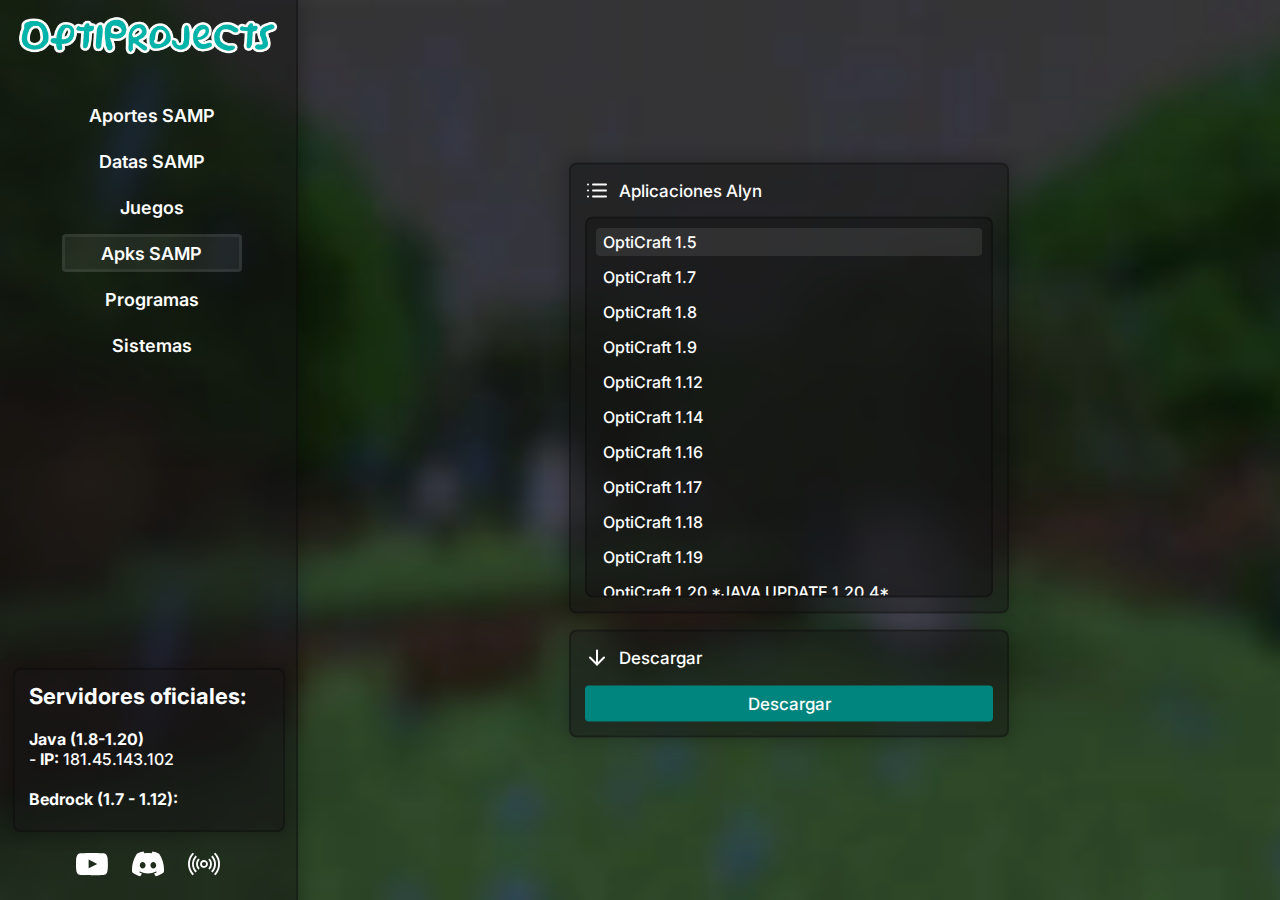
<file: index.html>
<!DOCTYPE html>
<html>
<head>
    <title>OptiProjects</title>
    <meta property="og:title" content="OptiProjects">
    <meta property="og:description" content="Página oficial de OptiJuegos. Acá están todos mis proyectos, desde OptiCraft hasta sistemas operativos optimizados.">
    <meta name="description" content="Página oficial de OptiJuegos. Acá están todos mis proyectos, desde OptiCraft hasta sistemas operativos optimizados.">
    <meta property="og:image" content="https://optijuegos.github.io/assets/icon.png">
    <meta property="og:url" content="https://optijuegos.github.io">
    <meta property="theme-color" content="#00BAB3">
    <link rel="icon" href="assets/favicon.png">
    <link rel="stylesheet" href="assets/styles.css">
    <link href="https://fonts.googleapis.com/css2?family=Inter:wght@500;600&display=swap" rel="stylesheet">
</head>
<body id="body">
    <div class="box loading" id="loading" style="display: flex;">Ejecutando JavaScript...</div>
    <div id="header" style="display: none;">
        <img class="logo" draggable=false src="assets/logo.png">
        <div id="tabContainer"></div>
        <div id="socialContainer">
            <a class="socialButton" href="https://www.youtube.com/@OptiJogos" style="background-image: url(assets/youtube.svg)" draggable=false></a>
            <a class="socialButton" href="https://discord.gg/QMa4Yw5mRB" style="background-image: url(assets/discord.svg)" draggable=false></a>
            <a class="socialButton" href="https://www.twitch.tv/optijuegos" style="background-image: url(assets/broadcast.svg)" draggable=false></a>        
        </div>
    </div>

    <div id="mainContainer" style="display: none;">
        <div class="box" id="mainBox">
            <img id="listIcon" class="icon" draggable=false src="assets/list.svg">
            <span class="boxLabel" id="tabSubtitle"></span>
            <div class="box listBox" id="listBox">
                <div class="entryContainer textContainer" id="textContainer"></div>
                <div class="entryContainer" id="entryContainer"></div>
            </div>
        </div>

        <div class="box downloadBox">
            <img class="icon" draggable=false src="assets/download.svg">
            <span class="boxLabel">Descargar</span>
            <a class="downloadButton info" draggable="false" id="info"></a>
            <a class="downloadButton download2" draggable=false id="download2" href=""></a>
            <a class="downloadButton download1" draggable=false id="download1" href=""></a>
        </div>
    </div>

    <div class="box" id="serverInfo">
        <div id="serverText" style="padding: 13px 0px 13px; height: calc(100% - 26px); width: calc(100% + 64px)">
            <a style="font-size: 22px"><b>Servidores oficiales:</b></a>
            <br><br>
            <b>Java (1.8-1.20)</b>
            <br>
            - <b>IP:</b> 181.45.143.102
            <br><br>
            <b>Bedrock (1.7 - 1.12):</b>
            <br><br>
            - <b>IP:</b> 181.45.143.102<br>
            &nbsp;&nbsp;- <b>PUERTO:</b> 19132<br>
            <br>

            <a style="font-size: 22px"><b>Servidores externos:</b></a>
            <br><br>
            <b>Bedrock (1.7 - 1.12):</b>
            <br><br>
            - <b>IP:</b> bmpe.pw<br>
            &nbsp;&nbsp;- <b>PUERTO:</b> 19132<br>
            <br>
            - <b>IP:</b> nexland.fun<br>
            &nbsp;&nbsp;- <b>PUERTO:</b> 19135<br>
            <br>
            - <b>IP:</b> gamepe.ru<br>
            &nbsp;&nbsp;- <b>PUERTO:</b> 19132
        </div>
    </div>

    <script src="assets/script.js"></script>
</body>
</html>
</file>
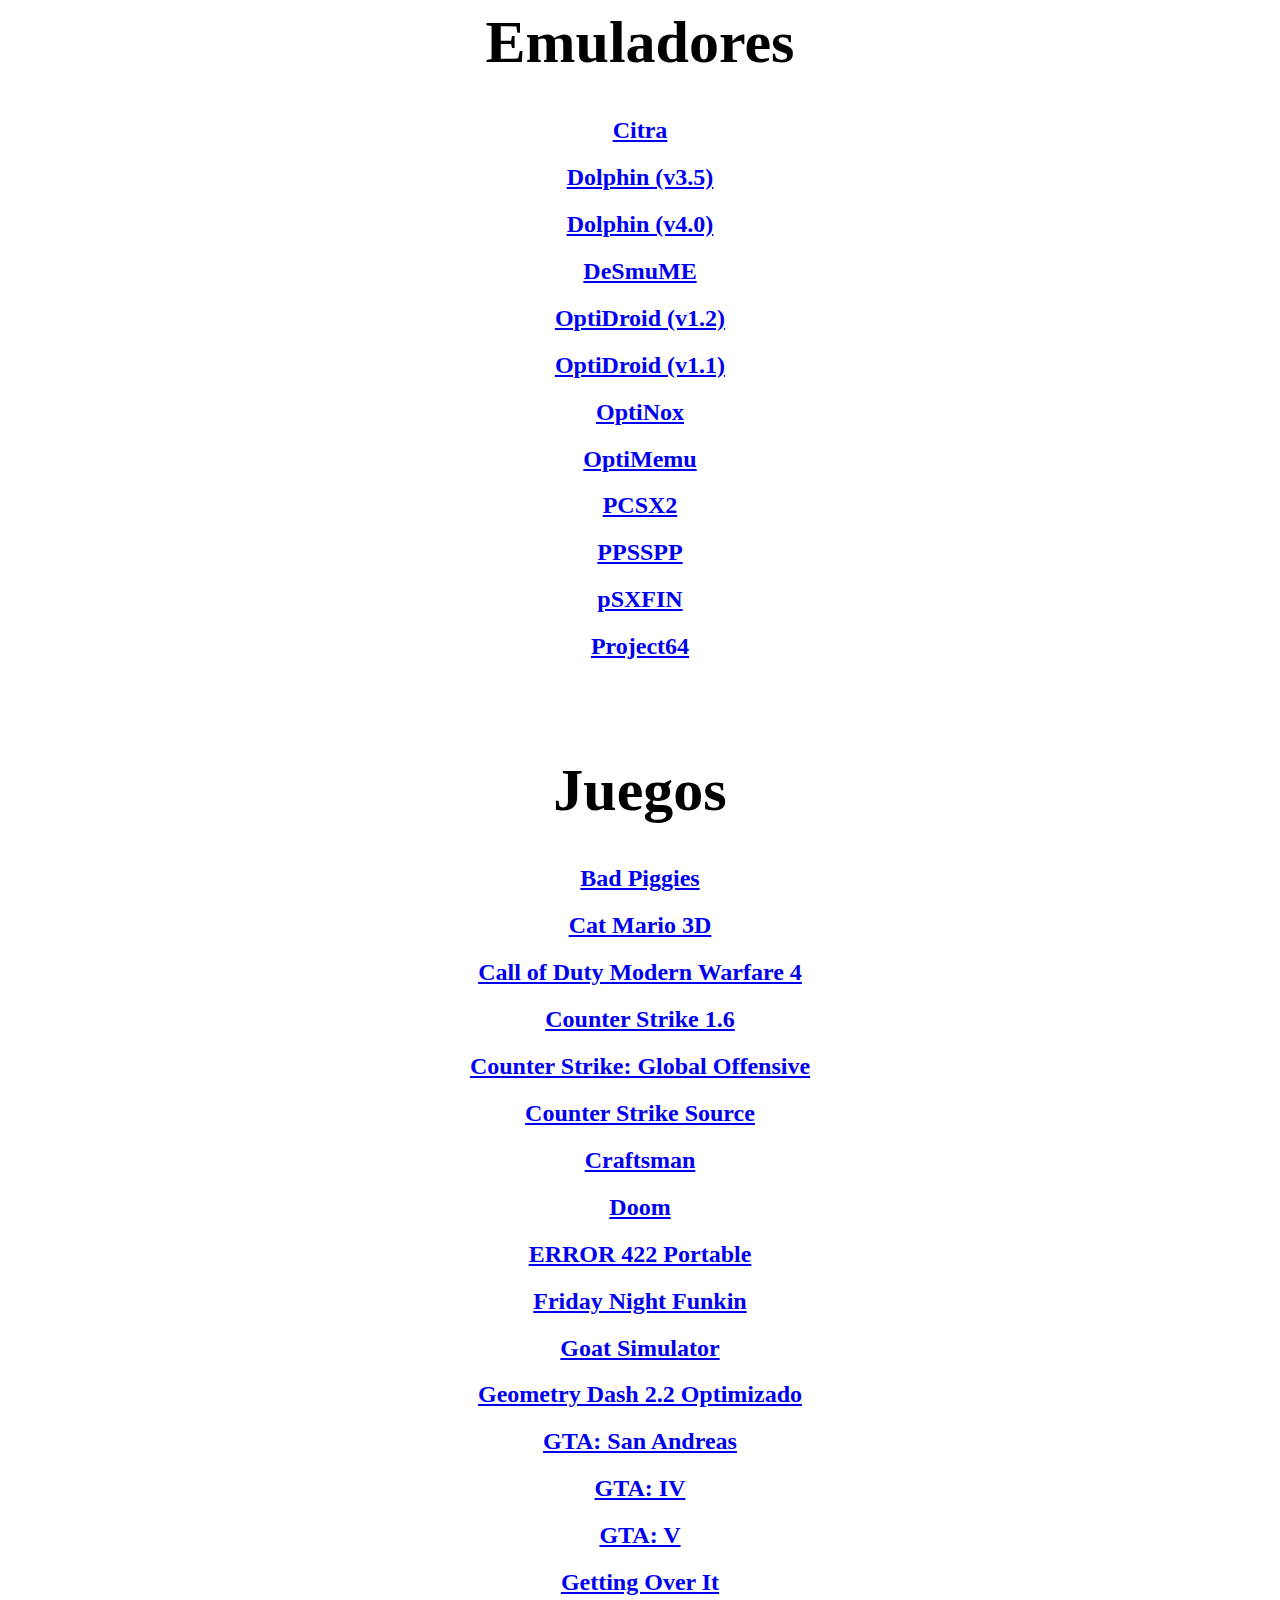
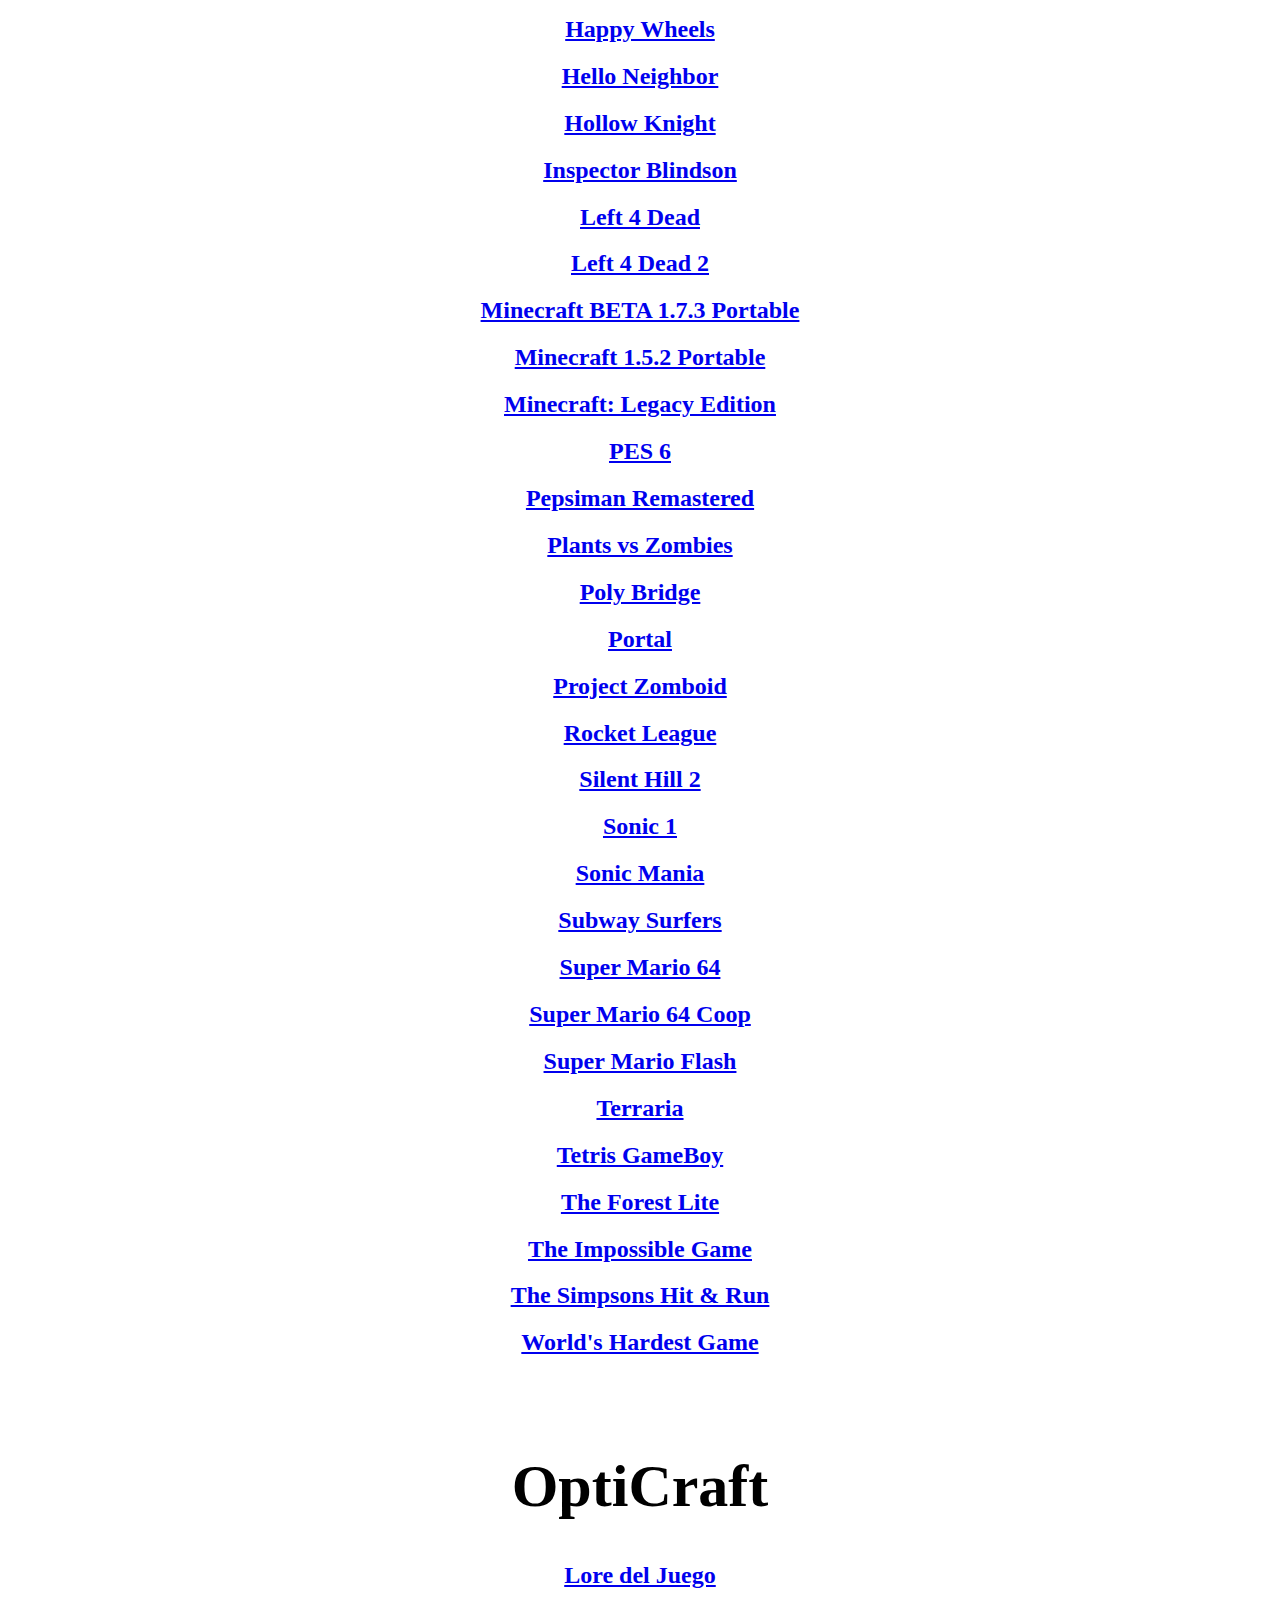
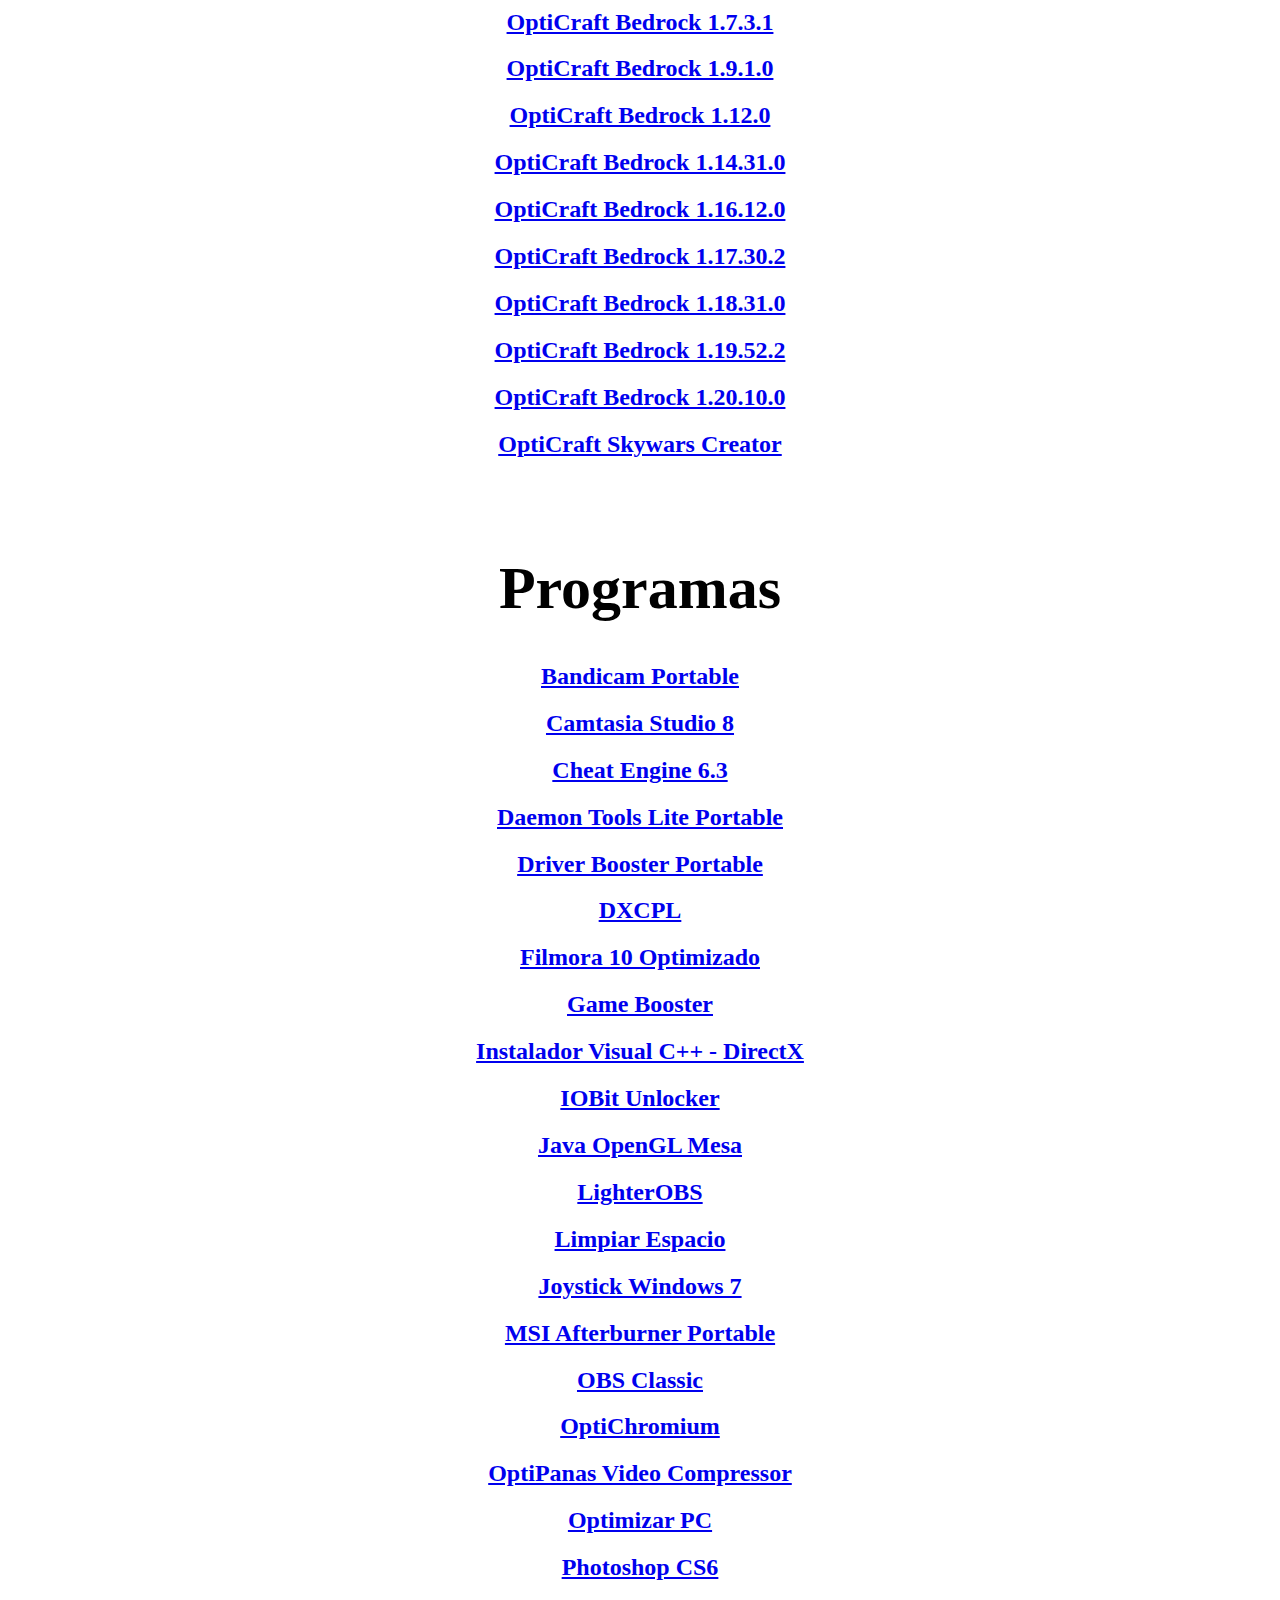
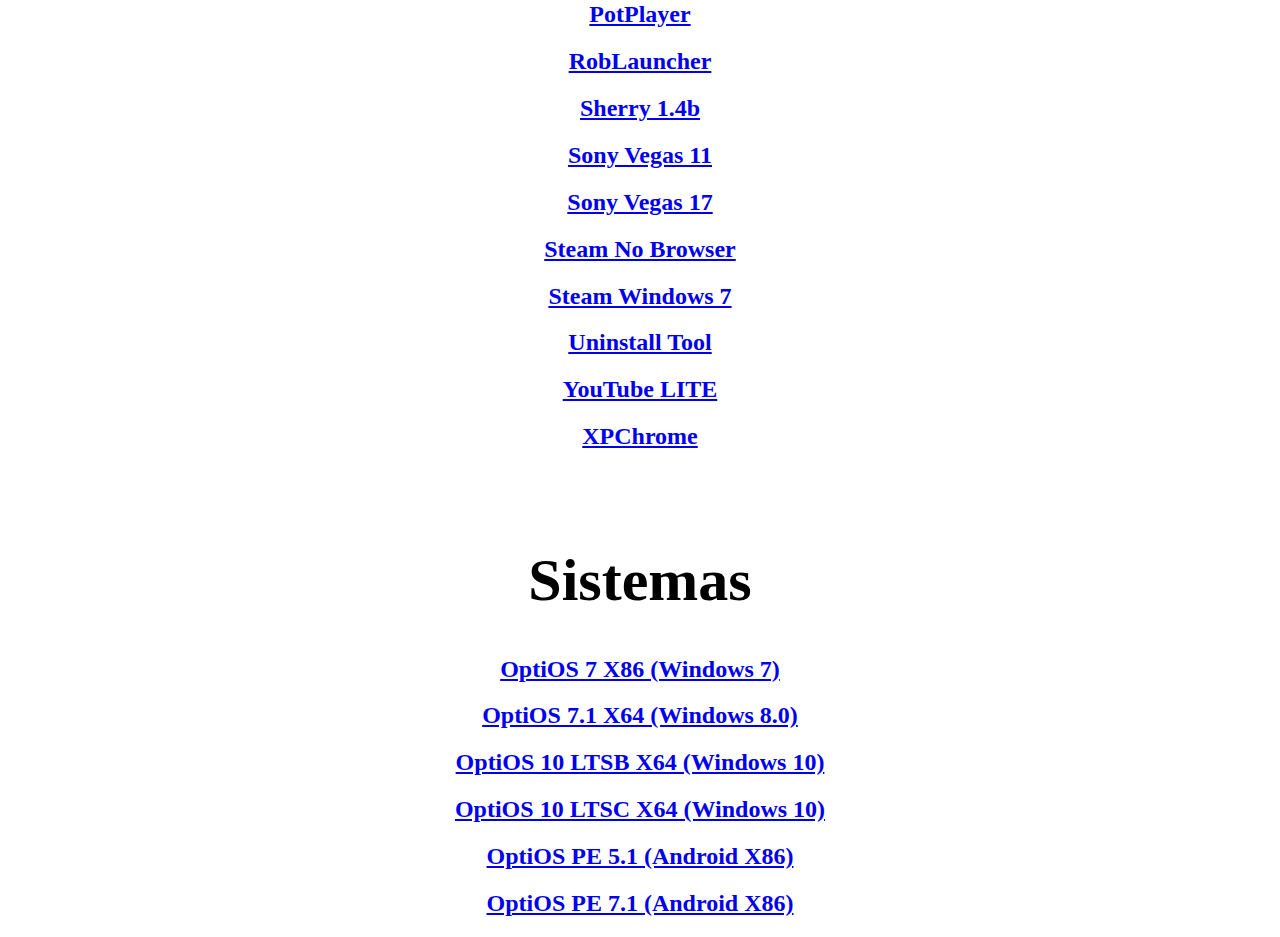
<file: basic.html>
<html>

<style>
h1 {font-size: 60px;}
body {font-family: Inter;}
*{text-align: center;}
</style>

<head>
<title>OptiProjects</title>
</head>

<body>
<h1 id="Emuladores">Emuladores</h1>
<h2><a href="https://mediafire.com/file/u03w1u1rxgya2jt">Citra</a></h2>
<h2><a href="https://cdn.discordapp.com/attachments/1065487041611186196/1166925656131645540/Dolphin_Lite_V3.5.7z">Dolphin (v3.5)</a></h2>
<h2><a href="https://cdn.discordapp.com/attachments/1065487041611186196/1107430701348966540/Dolphin_Lite_V4.0.7z">Dolphin (v4.0)</a></h2>
<h2><a href="https://mediafire.com/file/ops98l93qtpu9js/">DeSmuME</a></h2>
<h2><a href="https://mediafire.com/file/le2mlf2rtq0qksd/">OptiDroid (v1.2)</a></h2>
<h2><a href="https://mediafire.com/file/ebus0codydv7a01/">OptiDroid (v1.1)</a></h2>
<h2><a href="https://mediafire.com/file/jeajc4wmbpmfi8d/">OptiNox</a></h2>
<h2><a href="https://mediafire.com/file/rwfjkya21jxii3x">OptiMemu</a></h2>
<h2><a href="https://mediafire.com/file/xz6iz1k4twpkptt/">PCSX2</a></h2>
<h2><a href="https://cdn.discordapp.com/attachments/1065487041611186196/1131014766635257867/PPSSPP_LITE_V1.1.7z">PPSSPP</a></h2>
<h2><a href="https://cdn.discordapp.com/attachments/1065487041611186196/1114768795865722990/pSXFIN_V1.1.7z">pSXFIN</a></h2>
<h2><a href="https://mediafire.com/file/8kk9gmx2u351101/">Project64</a></h2>

<br></br>
<h1 id="Juegos">Juegos</h1>
<h2><a href="https://cdn.discordapp.com/attachments/1065489877497548861/1177785781545353267/Bad_Piggies.7z">Bad Piggies</a></h2>
<h2><a href="https://mediafire.com/file/q73d6mgmhi7nmmr">Cat Mario 3D</a></h2>
<h2><a href="https://drive.google.com/uc?export=download&id=1z2Mho6mSEMnATiaYCQuMCdllmazrSZBC">Call of Duty Modern Warfare 4</a></h2>
<h2><a href="https://mediafire.com/file/ag28b7eumf10go2">Counter Strike 1.6</a></h2>
<h2><a href="https://drive.google.com/uc?export=download&id=1BvhlN4H1ND87_HlpCjSrwZlDz8NlQctQ">Counter Strike: Global Offensive</a></h2>
<h2><a href="https://mediafire.com/file/t3fgd0iaf9p0ylw/">Counter Strike Source</a></h2>
<h2><a href="https://cdn.discordapp.com/attachments/1065489877497548861/1186802759429783654/Craftsman_MOD_PC_PORT_By_OptiJuegos.7z">Craftsman</a></h2>
<h2><a href="https://cdn.discordapp.com/attachments/1065489877497548861/1182058162732400742/Doom_1.7z">Doom</a></h2>
<h2><a href="https://mediafire.com/file/dpto1teqdgbffvx">ERROR 422 Portable</a></h2>
<h2><a href="https://github.com/OptiJuegos/Friday-Night-Funkin-Lite/releases/download/v1.1/Friday.Night.Funkin.Lite.zip">Friday Night Funkin</a></h2>
<h2><a href="https://mediafire.com/file/ci2ajydbyxekrlh/">Goat Simulator</a></h2>
<h2><a href="https://mediafire.com/file/wfqrbq1zlsekbh0/Geometry+Dash+2.2+Optimizado.7z/file">Geometry Dash 2.2 Optimizado</a></h2>
<h2><a href="https://archive.org/download/opti-juegos-projects/GTA%20San%20Andreas%20OptiProjects.iso">GTA: San Andreas</a></h2>
<h2><a href="https://mediafire.com/file/8kk9gmx2u351101/">GTA: IV</a></h2>
<h2><a href="https://acortar.link/SxaFw4">GTA: V</a></h2>
<h2><a href="https://mediafire.com/file/smt67xopvvjtl02">Getting Over It</a></h2>
<h2><a href="https://cdn.discordapp.com/attachments/1065489877497548861/1197590313011785768/Happy_Wheels.exe">Happy Wheels</a></h2>
<h2><a href="https://drive.google.com/uc?export=download&id=19zNGxNp-4eLGj2k-rgIXJZduVioBvJtp">Hello Neighbor</a></h2>
<h2><a href="https://mediafire.com/file/ujvdw2ilrxjt71m">Hollow Knight</a></h2>
<h2><a href="https://cdn.discordapp.com/attachments/1065489877497548861/1178046799563477025/Inspector_Blindson.exe">Inspector Blindson</a></h2>
<h2><a href="https://mediafire.com/file/sc2p8zytkbh49jh">Left 4 Dead</a></h2>
<h2><a href="https://mediafire.com/file/2mjvbdz0illke17/">Left 4 Dead 2</a></h2>
<h2><a href="https://cdn.discordapp.com/attachments/1069748073955348550/1172665765942525973/Minecraft_Beta_1.7.3.7z">Minecraft BETA 1.7.3 Portable</a></h2>
<h2><a href="https://cdn.discordapp.com/attachments/1069748073955348550/1113251823571177535/Minecraft_1.5.2_Portable.7z">Minecraft 1.5.2 Portable</a></h2>
<h2><a href="https://mediafire.com/file/fs7bpb5l5zyv5ro">Minecraft: Legacy Edition</a></h2>
<h2><a href="https://drive.google.com/uc?export=download&id=1M42mZ3yXoCnhZ7cVYkl0ABi_5UsYZbcS">PES 6</a></h2>
<h2><a href="https://mediafire.com/file/t8po4mzanx9hwol/">Pepsiman Remastered</a></h2>
<h2><a href="https://cdn.discordapp.com/attachments/1065489877497548861/1128792447783284928/Plants_vs_Zombies.7z/">Plants vs Zombies</a></h2>
<h2><a href="https://mediafire.com/file/7vjv1m3cyt1iwvl/">Poly Bridge</a></h2>
<h2><a href="https://mediafire.com/file/v7gzqg5mlm6cml5/">Portal</a></h2>
<h2><a href="https://mediafire.com/file/wr0i02qxxva3iba/">Project Zomboid</a></h2>
<h2><a href="https://mediafire.com/file/pfubpldirnms93k/">Rocket League</a></h2>
<h2><a href="https://mediafire.com/file/koaefevoh82pxrp/">Silent Hill 2</a></h2>
<h2><a href="https://mediafire.com/file/li3ftumyprfpcfy/">Sonic 1</a></h2>
<h2><a href="https://mediafire.com/file/eu1vbg95ewfqx2c/">Sonic Mania</a></h2>
<h2><a href="https://cdn.discordapp.com/attachments/1065489877497548861/1167666961245798420/Subway_Surfers.7z">Subway Surfers</a></h2>
<h2><a href="https://cdn.discordapp.com/attachments/1065489877497548861/1113672795302412338/Super_Mario_64.zip">Super Mario 64</a></h2>
<h2><a href="https://cdn.discordapp.com/attachments/1065489877497548861/1180286353557160006/sm64ex-coop.7z">Super Mario 64 Coop</a></h2>
<h2><a href="https://cdn.discordapp.com/attachments/1065489877497548861/1190453894204108830/Super_Mario_Flash.exe">Super Mario Flash</a></h2>
<h2><a href="https://mediafire.com/file/umcmdzestj6bthp/">Terraria</a></h2>
<h2><a href="https://cdn.discordapp.com/attachments/1065489877497548861/1196934575650259087/Tetris_GameBoy.exe">Tetris GameBoy</a></h2>
<h2><a href="https://mediafire.com/file/rl3d7c02hzzkj2q/">The Forest Lite</a></h2>
<h2><a href="https://cdn.discordapp.com/attachments/1065489877497548861/1196549548122832997/Impossible_Game_Canaima_MOD.7z">The Impossible Game</a></h2>
<h2><a href="https://mediafire.com/file/vcqkjafdytglgz6/">The Simpsons Hit & Run</a></h2>
<h2><a href="https://mediafire.com/file/76ff84p7904jygq/">World's Hardest Game</a></h2>
  
<br></br>
<h1 id="OptiCraft">OptiCraft</h1>
<h2><a href="https://docs.google.com/document/d/1Y6lxI8F0LJETPAxr1wkHbSrlqphIHVQOF_cGZFwJLD8/">Lore del Juego</a></h2>
<h2><a href="https://mediafire.com/file/wuot9zxm5u35saa/">OptiCraft Bedrock 1.7.3.1</a></h2>
<h2><a href="https://mediafire.com/file/8iu191nzq2obe9q/">OptiCraft Bedrock 1.9.1.0</a></h2>
<h2><a href="https://mediafire.com/file/zijx9jtni7rf9pf/">OptiCraft Bedrock 1.12.0</a></h2>
<h2><a href="https://mediafire.com/file/lhucputck9z8vst/">OptiCraft Bedrock 1.14.31.0</a></h2>
<h2><a href="https://mediafire.com/file/y9cq2460i7ta155/">OptiCraft Bedrock 1.16.12.0</a></h2>
<h2><a href="https://mediafire.com/file/4eb3vj1duts6jqb/">OptiCraft Bedrock 1.17.30.2</a></h2>
<h2><a href="https://mediafire.com/file/snrlqprwhucgwzm/">OptiCraft Bedrock 1.18.31.0</a></h2>
<h2><a href="https://mediafire.com/file/r2hiodz1ki74ohr/">OptiCraft Bedrock 1.19.52.2</a></h2>
<h2><a href="https://mediafire.com/file/if7vo48hlkun1rd/">OptiCraft Bedrock 1.20.10.0</a></h2>
<h2><a href="https://cdn.discordapp.com/attachments/1069748073955348550/1186821594320998471/OptiCraft_Skywars_Creator_1.9.7z">OptiCraft Skywars Creator</a></h2>
  
<br></br>
<h1 id="Programas">Programas</h1>
<h2><a href="https://mediafire.com/file/eu3gfmfvtfardzj/">Bandicam Portable</a></h2>
<h2><a href="https://mediafire.com/file/4xebnacfmdxjzpb/">Camtasia Studio 8</a></h2>
<h2><a href="https://mediafire.com/file/w23qxo1air9d7fy/">Cheat Engine 6.3</a></h2>
<h2><a href="https://cdn.discordapp.com/attachments/1069748073955348550/1138253045352910978/Daemon_Tools_Lite_Portable.7z">Daemon Tools Lite Portable</a></h2>
<h2><a href="https://cdn.discordapp.com/attachments/1069748073955348550/1167664981077131274/DriverBooster.7z">Driver Booster Portable</a></h2>
<h2><a href="https://mediafire.com/file/e3vledpaz0pxrzl/">DXCPL</a></h2>
<h2><a href="https://drive.google.com/uc?export=download&id=1YOx6MzIH8A4v3xY5VcgKXQ29uzxNIoEF">Filmora 10 Optimizado</a></h2>
<h2><a href="https://cdn.discordapp.com/attachments/1069748073955348550/1079130749350981692/Game_Booster.zip">Game Booster</a></h2>
<h2><a href="https://mediafire.com/file/2bjxzf59duumsr5/">Instalador Visual C++ - DirectX</a></h2>
<h2><a href="https://cdn.discordapp.com/attachments/1069748073955348550/1179531577957548124/IObit_Unlocker.7z">IOBit Unlocker</a></h2>
<h2><a href="https://mediafire.com/file/cws46wp4n5fmiw4/">Java OpenGL Mesa</a></h2>
<h2><a href="https://cdn.discordapp.com/attachments/1069748073955348550/1165862996849999922/LighterOBS_No_Browser_By_OptiJuegos.7z/">LighterOBS</a></h2>
<h2><a href="https://mediafire.com/file/h8w0ismnrpwm8oe/">Limpiar Espacio</a></h2>
<h2><a href="https://mediafire.com/file/on6ewwmt6vcfgsd/">Joystick Windows 7</a></h2>
<h2><a href="https://mediafire.com/file/k8eqyj99bwlao4o/">MSI Afterburner Portable</a></h2>
<h2><a href="https://mediafire.com/file/ytkdzq4gv1soh00/">OBS Classic</a></h2>
<h2><a href="https://mediafire.com/file/tefl9904n0gnx4l/">OptiChromium</a></h2>
<h2><a href="https://cdn.discordapp.com/attachments/1069748073955348550/1174127776379437086/OptiPanas_Video_Compressor_V3.7z">OptiPanas Video Compressor</a></h2>
<h2><a href="https://cdn.discordapp.com/attachments/1069748073955348550/1167912564848595034/Optimizar_PC_V5.4.zip">Optimizar PC</a></h2>
<h2><a href="https://mediafire.com/file/wpysvclp68cq6p3/">Photoshop CS6</a></h2>
<h2><a href="https://mediafire.com/file/y0jdr3s05i9s1z0">PotPlayer</a></h2>
<h2><a href="https://cdn.discordapp.com/attachments/1153879925682614302/1169696699313299456/RobLauncher_Release_V1.5.zip">RobLauncher</a></h2>
<h2><a href="https://mediafire.com/file/zz474whd89ezx8n">Sherry 1.4b</a></h2>
<h2><a href="https://mediafire.com/file/n5p7o0vjcokwsza/">Sony Vegas 11</a></h2>
<h2><a href="https://mediafire.com/file/1ewl0pdyo84iy52/">Sony Vegas 17</a></h2>
<h2><a href="https://cdn.discordapp.com/attachments/1069748073955348550/1166094665871802489/Steam_Optimizado.bat">Steam No Browser</a></h2>
<h2><a href="https://mediafire.com/file/e3qlcca8bbgbgmm/Steam+Windows+7.exe">Steam Windows 7</a></h2>
<h2><a href="https://cdn.discordapp.com/attachments/1069748073955348550/1178847069386059816/UninstallTool.7z">Uninstall Tool</a></h2>
<h2><a href="https://mediafire.com/file/vmr3udh4xyonqak/">YouTube LITE</a></h2>
<h2><a href="https://mediafire.com/file/fb3hpx4dtix3q39/">XPChrome</a></h2>

<br></br>
<h1 id="Sistemas">Sistemas</h1>
<h2><a href="https://mediafire.com/file/addcfxkfoqonj4b/">OptiOS 7 X86 (Windows 7)</a></h2>
<h2><a href="https://drive.google.com/uc?export=download&id=1l8g3eR2KeT4dS_0xHjrLfg5jxYoSLvqg">OptiOS 7.1 X64 (Windows 8.0)</h2>
<h2><a href="https://mediafire.com/file/h4l56fs4yxepqq1/">OptiOS 10 LTSB X64 (Windows 10)</a></h2>
<h2><a href="https://mediafire.com/file/bcfzdsivjs0uu0a">OptiOS 10 LTSC X64 (Windows 10)</a></h2>
<h2><a href="https://drive.google.com/uc?export=download&id=16yKeexXDmqE74vxo4AjeH5GBw4KC0j89">OptiOS PE 5.1 (Android X86)</a></h2>
<h2><a href="https://mediafire.com/file/yxpq2c2sqh4autm">OptiOS PE 7.1 (Android X86)</h2>
</body>
</div>
</html>
</file>
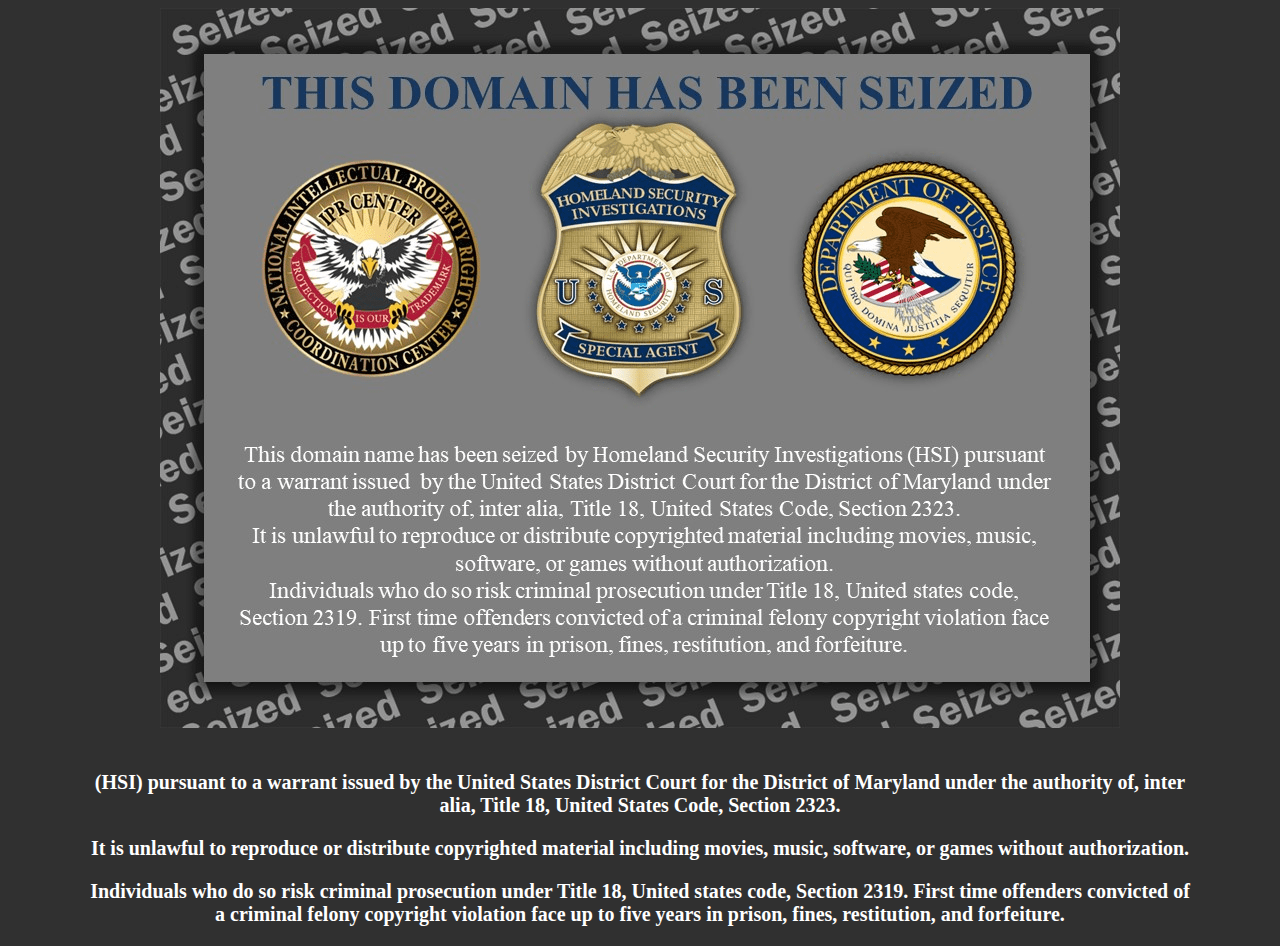
<file: yuta.html>
<meta http-equiv="Content-Type" content="text/html; charset=windows-1252">
<title>Domain Seized by Law Enforcement</title>
<style>
body { background-color: #303030; }
p { margin: auto; text-align: center; max-width: 1100px; font-size: 20px; font-weight: bold; color: #ffffff; margin-bottom: 20px; }
</style>
</head>
<body>
</script>
 
<p><img src="[data-uri]" style="display: block; margin-left: auto; margin-right: auto;"><br></p>
<p>(HSI) pursuant to a warrant issued  by the United States District Court 
for the District of Maryland under the authority of, inter alia, Title 
18, United States Code, Section 2323.<br></p>
<p>It is unlawful to reproduce or distribute copyrighted material 
including movies, music, software, or games without authorization.<br></p>
<p>Individuals who do so risk criminal prosecution under Title 18, 
United states code, Section 2319. First time offenders convicted of a 
criminal felony copyright violation face up to five years in prison, 
fines, restitution, and forfeiture.</p>
</style></html>
</file>
<file: assets/styles.css>
:root {
    --tabWidth: 180px;
    --tabRotate: -1deg;
}

body {
    background-color: #000;
    background-image: url(background.webp);
    background-size: cover;
    background-repeat: no-repeat;
    background-position: center;
    height: 100vh;
    margin: 0;
    font-family: Inter;
    font-weight: 500;
    line-height: normal;
    user-select: none;
    overflow: hidden;
}



/* ------------------------ Header ------------------------ */

#header {
    background-color: #14141480;
    width: 296px;
    height: 100%;
    top: 0px;
    position: absolute;
    display: flex;
    border-bottom: none;
    border-right: 2px solid #00000040;
    box-shadow: 0px 0px 16px 4px #00000033;
}

.logo {
    width: 270px;
    height: 45px;
    top: 14px;
    left: 13px;
    position: absolute;
}

#tabContainer {
    height: 38px;
    margin-top: 96px;
    position: absolute;
    left: 59px;
    transform: none;
    display: block;
    width: 140 + "px";
    margin-top: "96px"
}
.tabButton {
    background-color: #00000000;
    color: #FFF;
    width: var(--tabWidth);
    height: 100%;
    margin: 0px 2.5px 8px 2.5px;
    border-radius: 4px;
    font-size: 18px;
    font-weight: 600;
    display: flex;
    align-items: center;
    justify-content: center;
    cursor: pointer;
    transition: background-color 0.08s ease-out, box-shadow 0.08s ease-out, transform 0.08s ease-out;
}
.tabButton:hover {
    box-shadow: inset 0 0 0 3px #FFFFFF12;
}

#socialContainer {
    width: 168px;
    height: 32px;
    top: auto;
    right: auto;
    bottom: 20px;
    left: 64px;
    position: absolute;
    display: flex;
}
.socialButton {
    background-repeat: no-repeat;
    background-position: center;
    width: 50%;
    height: 100%;
    transition: 0.1s ease-out;
}
.socialButton:hover {
    filter: brightness(80%);
    transform: rotate(-7deg) translateY(0.5px);
}
.socialButton:active {
    filter: brightness(70%);
}



/* ------------------------ Main window ------------------------ */

#mainContainer {
    width: 440px;
    height: 575px;
    top: 50%;
    left: calc(50% + 149px);
    position: absolute;
    transform: translateY(-50%) translateX(-50%);
}

.box {
    background-color: #14141480;
    width: 440px;
    position: absolute;
    border-radius: 8px;
    box-shadow: inset 0 0 0 2px #00000040;
}
.icon {
    padding-top: 16px;
    padding-left: 16px;
}
.boxLabel {
    color: #FFF;
    text-align: center;
    padding-top: 17.5px;
    padding-left: 10px;
    font-size: 17px;
    position: absolute;
    display: inline-block;
}

#mainBox {
    height: 451px;
    box-shadow: inset 0 0 0 2px #00000040, 0px 0px 16px 4px #00000033;
}

.listBox {
    width: 408px;
    height: 381px;
    margin: 16px;
    margin-top: 10px;
}
/* This is separated so that the styles don't get overrided by the transparent scrollbar */
.entryContainer {
    width: 99%;
    height: calc(100% - 15px);
    margin-top: 2px;
    padding-top: 2px;
    padding-bottom: 9px;
    overflow-y: auto;
    scrollbar-width: thin;
    scrollbar-color: transparent transparent;
}

/* Modern browsers with `scrollbar-*` support */
@supports (scrollbar-width: auto) {
    .entryContainer {
        scrollbar-color: var(--scrollbar-color-thumb) var(--scrollbar-color-track);
        scrollbar-width: var(--scrollbar-width);
    }
}

/* Legacy browsers with `::-webkit-scrollbar-*` support */
@supports selector(::-webkit-scrollbar) {
    .entryContainer::-webkit-scrollbar-thumb {
        background-color: #888;
    }
    .entryContainer::-webkit-scrollbar-thumb:hover {
        background-color: #555;
    }
    .entryContainer::-webkit-scrollbar {
        width: 7px;
    }
}

.textContainer {
    display: none;
    width: 95%;
    color: #FFF;
    padding-left: 12px;
    padding-top: 5px;
    user-select: text;
    padding-bottom: 6px;
}
a[link] {
    text-decoration: underline;
    color: #00847DC9;
}
a[link]:hover {
    color: #00847E;
}


.listEntry {
    background-color: #00000000;
    width: 379px;
    height: 24px;
    margin: 7px 0px 0px 11px;
    padding-top: 4px;
    padding-left: 7px;
    border-radius: 4px;
    color: #FFF;
    font-size: 16px;
    display: block;
    outline: 0px solid #FFFFFF2B;
}
.listEntry:hover {
    background-color: #45454520;
}
.listEntry:active {
    animation: outlineAnimation 0.15s forwards;
}
@keyframes outlineAnimation {
    0% {
        outline: 0px solid #FFFFFF2B;
    }
    75% {
        outline: 0px solid #FFFFFF2B;
    }
    100% {
        outline: 2px solid #FFFFFF2B;
    }
}

.downloadBox {
    height: 108px;
    bottom: 0px;
    box-shadow: inset 0 0 0 2px #00000040, 0px 0px 16px 4px #00000033;
}

.downloadButton {
    color: #FFF;
    bottom: 0px;
    width: 196px;
    height: 36px;
    margin: 16px;
    position: absolute;
    border-radius: 4px;
    cursor: pointer;
    font-family: Inter;
    font-weight: 500;
    font-size: 17px;
    text-decoration: none;
    display: flex;
    align-items: center;
    justify-content: center;
    transition: width 0.1s ease, background-color 0.05s ease, opacity 0.2s ease, outline 0.05s ease;
}

.download1 {
    background-color: #00847E;
    right: 0px;
    outline: 0px solid #00847E;
}
.download1:hover {
    background-color: #00847E90;
}
.download1:active {
    background-color: #00847E50;
    outline: 3px solid #00847E;
}

.download2 {
    background-color: #2F4342;
    left: 52px;
    outline: 0px solid #2F4342;
}
.download2:hover {
    background-color: #2F434290;
}
.download2:active {
    background-color: #2F434250;
    outline: 3px solid #2F4342;
}

.info {
    background-color: #FFFFFF0D;
    background-image: url(info.svg);
    background-repeat: no-repeat;
    background-position: center;
    width: 36px;
    left: 0px;
    outline: 0px solid #FFFFFF0D;
    transition: 0.2s ease, outline 0.05s ease;
}
.info:hover {
    background-color: #FFFFFF13;
}
.info:active {
    background-color: #FFFFFF1A;
    outline: 3px solid #FFFFFF0D;
}



.loading {
    color: #FFF;
    width: auto;
    height: auto;
    padding: 17px;
    padding-top: 13px;
    padding-bottom: 11px;
    bottom: 16px;
    right: 16px;
    position: absolute;
    font-size: 17px;
    font-weight: 500;
    line-height: 1.75;
    display: flex;
    align-items: center;
    justify-content: center;
    box-shadow: inset 0 0 0 2px #00000040, 0px 0px 16px 4px #00000033;
    transition: 1s ease;
}

#serverInfo {
    display: none;
    color: #FFF;
    position: absolute;
    user-select: text;
    bottom: 68px;
    left: 13px;
    overflow-x: hidden;
    padding: 2px 16px;
    width: 240px;
    height: 160px;
    box-shadow: inset 0 0 0 2px #00000040, 0px 0px 16px 4px #00000033;
    justify-content: center;
    font-size: 16px;
    scrollbar-width: thin;
    scrollbar-color: transparent transparent;
}

/* Modern browsers with `scrollbar-*` support */
@supports (scrollbar-width: auto) {
    #serverInfo {
        scrollbar-color: var(--scrollbar-color-thumb) var(--scrollbar-color-track);
        scrollbar-width: var(--scrollbar-width);
    }
}

/* Legacy browsers with `::-webkit-scrollbar-*` support */
@supports selector(::-webkit-scrollbar) {
    #serverInfo::-webkit-scrollbar-thumb {
        background-color: #888;
    }
    #serverInfo::-webkit-scrollbar-thumb:hover {
        background-color: #555;
    }
    #serverInfo::-webkit-scrollbar {
        width: 7px;
    }
}


hr {
    margin: 6px 0px 0px;
}
</file>
